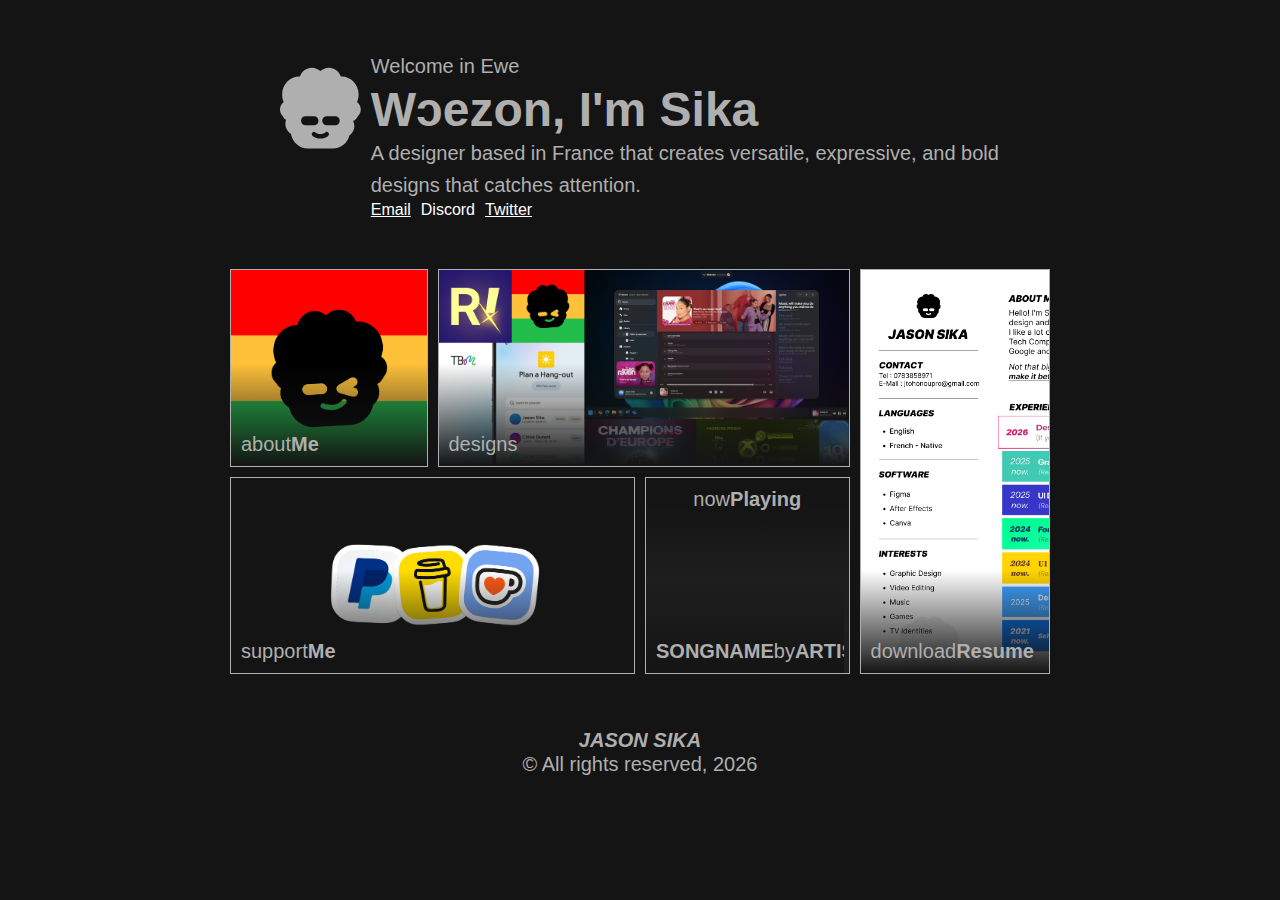
<file: index.html>
<!DOCTYPE html>
<html lang="en-US">

<head>
    <meta charset="UTF-8">
    <meta name="viewport" content="width=device-width, initial-scale=1.0">

    <!-- INTER BY RSMS -->
    <link rel="preconnect" href="https://rsms.me/">
    <link rel="stylesheet" href="https://rsms.me/inter/inter.css">

    <!-- CSS -->
    <link rel="stylesheet" type="text/css" href="../main.css">

    <!-- GRID CSS -->
    <link rel="stylesheet" type="text/css" href="../src/gridcss/gridlayout.css">
    <link rel="stylesheet" type="text/css" href="../src/gridcss/gridinteraction.css">
    <link rel="stylesheet" type="text/css" href="../src/gridcss/gridstyles.css">

    <!-- SCRIPTS -->
    <script src="../src/scripts/greet.js" defer="true"></script>
    <script src="../src/scripts/nowplaying1.js" defer="true"></script>

    <!-- METADATA -->
    <link rel="icon" type="image/png" href="../assets/images/Icon.png">
    <title>Home — Jason Sika</title>
</head>

<body>
    <main>
        <div class="top">
            <svg width="116" height="116" viewBox="0 0 116 116" fill="none" xmlns="http://www.w3.org/2000/svg">
                <path fill-rule="evenodd" clip-rule="evenodd"
                    d="M39.6855 116C27.8086 116 17.9121 107.049 15.7191 95.1891C10.78 91.6514 7.67687 86.5367 7.67687 80.8482C7.67687 78.923 8.03229 77.0635 8.69401 75.3087C6.71104 73.9692 5.11908 72.0412 4.13914 69.7582C1.60109 67.3963 0 63.9387 0 60.0863C0 55.6778 2.09661 51.7863 5.29464 49.4623C3.858 46.1784 3.05651 42.5213 3.05651 38.6667C3.05651 24.43 13.9894 12.8889 27.4758 12.8889C27.8224 12.8889 28.1673 12.8965 28.5104 12.9116C31.0185 5.39072 37.8081 0 45.7903 0C50.481 0 54.7598 1.8615 58 4.92287C61.2402 1.8615 65.519 0 70.2097 0C78.1919 0 84.9815 5.39072 87.4896 12.9116C87.8327 12.8965 88.1776 12.8889 88.5242 12.8889C102.011 12.8889 112.943 24.43 112.943 38.6667C112.943 42.5213 112.142 46.1784 110.705 49.4623C113.903 51.7863 116 55.6778 116 60.0863C116 63.9387 114.399 67.3963 111.861 69.7582C110.532 72.8533 108.079 75.2957 105.052 76.5042C106.204 78.7495 106.839 81.2049 106.839 83.7778C106.839 89.0778 104.145 93.8797 99.7823 97.3722C96.8461 108.131 87.4509 116 76.3145 116H39.6855ZM36.629 69.7289C33.0698 69.7289 30.1845 72.6142 30.1845 76.1733C30.1845 79.7325 33.0698 82.6178 36.629 82.6178H48.8386C52.3978 82.6178 55.2831 79.7325 55.2831 76.1733C55.2831 72.6142 52.3978 69.7289 48.8386 69.7289H36.629ZM85.8072 76.1733C85.8072 79.7325 82.922 82.6178 79.3628 82.6178H67.1531C63.594 82.6178 60.7087 79.7325 60.7087 76.1733C60.7087 72.6142 63.594 69.7289 67.1531 69.7289H79.3628C82.922 69.7289 85.8072 72.6142 85.8072 76.1733ZM69.3691 93.1674C68.0886 91.9544 66.0738 91.9979 64.8466 93.2567C64.8422 93.2609 64.8346 93.2681 64.8237 93.2781C64.7844 93.3145 64.7033 93.3868 64.5807 93.4838C64.3349 93.6785 63.9274 93.9685 63.3597 94.2681C62.2358 94.8614 60.4589 95.5067 57.9959 95.5067C55.5329 95.5067 53.756 94.8614 52.632 94.2681C52.0644 93.9685 51.6569 93.6785 51.4111 93.4838C51.2885 93.3868 51.2074 93.3145 51.1681 93.2781C51.1572 93.2681 51.1496 93.2609 51.1452 93.2567C49.918 91.9979 47.9032 91.9544 46.6227 93.1674C45.3307 94.3913 45.2755 96.4307 46.4994 97.7226L48.7573 95.5837C46.4994 97.7227 46.5005 97.7238 46.5016 97.725L46.5086 97.7324L46.5191 97.7433C46.5265 97.751 46.5347 97.7595 46.5438 97.7687C46.5618 97.7872 46.5832 97.8087 46.6078 97.8331C46.6571 97.8819 46.7196 97.9421 46.7954 98.0121C46.9468 98.152 47.1519 98.3314 47.4108 98.5364C47.9281 98.946 48.6653 99.4615 49.6239 99.9674C51.5524 100.985 54.3541 101.951 57.9959 101.951C61.6377 101.951 64.4394 100.985 66.3679 99.9674C67.3265 99.4615 68.0637 98.946 68.5809 98.5364C68.8399 98.3314 69.045 98.152 69.1964 98.0121C69.2722 97.9421 69.3347 97.8819 69.3839 97.8331C69.4086 97.8087 69.4299 97.7872 69.448 97.7687C69.4571 97.7595 69.4653 97.751 69.4727 97.7433L69.4831 97.7324L69.4879 97.7274L69.4902 97.725C69.4913 97.7238 69.4924 97.7226 67.1531 95.5067L69.4924 97.7226C70.7162 96.4307 70.6611 94.3913 69.3691 93.1674Z"
                    fill="#AFAFAF" />
            </svg>
            <div class="text">
                <div class="hello-container">
                    <p class="helloTitle" id="langDesc">Welcome in Ewe</p>

                    <h1 class="Title" id="titleID">
                        <span id="helloText">Wɔezon</span>, I'm Sika
                    </h1>
                </div>
                <p class="Description">A designer based in France that creates versatile, expressive, and bold designs
                    that catches attention.</p>
                <div class="socials" style="display:flex; flex-direction: row; align-items: left; justify-content: left; gap: 10px;">
                    <a href='mailto:design@jasonsika.com' target="_blank" style="color:white">Email
                    </a>
                    <a onclick="alert('@jasonsika')" style="color:white; cursor: pointer;">Discord
                    </a>
                    <a href='https://x.com/jason_sika' target="_blank" style="color:white">Twitter
                    </a>
                </div>
            </div>
        </div>


        <div class="mainGrid">
            <div class="gridItem" id="about" onclick="location.href='https://jasonsika.framer.website/aboutme'">
                <div class="gridTop">
                </div>
                <div class="gridBottom">
                    <h1 class="gridTitle">about</h1>
                    <h2 class="gridTitle">Me</h2>
                </div>
            </div>
            <div class="gridItem" id="designs" onclick="location.href='https://jasonsika.framer.website/portfolio'">
                <div class="gridTop">
                </div>
                <div class="gridBottom">
                    <h1 class="gridTitle">designs</h1>
                </div>
            </div>
            <div class="gridItem" id="support" onclick="location.href='https://jasonsika.framer.website/payement/donate'">
                <div class="gridTop">
                </div>
                <div class="gridBottom">
                    <h1 class="gridTitle">support</h1>
                    <h2 class="gridTitle">Me</h2>
                </div>
            </div>
            <div class="gridItem" id="nowplaying" onclick="location.href='music.html'">
                <div class="gridTop">
                    <h1 class="gridTitle">now</h1>
                    <h2 class="gridTitle">Playing</h2>
                </div>
                <div class="gridBottom" id="marquee">
                    <div class="marqueeContent">
                        <h2 class="gridTitle" id="songname">songname</h2>
                        <h1 class="gridTitle" id="by">by</h1>
                        <h2 class="gridTitle" id="artist">Artist</h2>
                        <h1 class="gridTitle" id="in">in</h1>
                        <h2 class="gridTitle" id="album">album</h2>
                    </div>
                </div>
            </div>
            <div class="gridItem" id="resume"
                onclick="location.href='https://www.dropbox.com/scl/fi/3qnpfbk5ebxz1bzzmw5xk/Resume.pdf?rlkey=kk5enp54j7ji66av6bs8xso1p&st=b62wxfe5&dl=1'">
                <div class="gridTop">
                </div>
                <div class="gridBottom">
                    <h1 class="gridTitle">download</h1>
                    <h2 class="gridTitle">Resume</h2>
                </div>
            </div>
        </div>
        <footer>
            <p class="footerTitle">JASON SIKA</p>
            <p class="footerDescription">&copy; All rights reserved, 2026</p>
        </footer>
    </main>
</body>

</html>
</file>
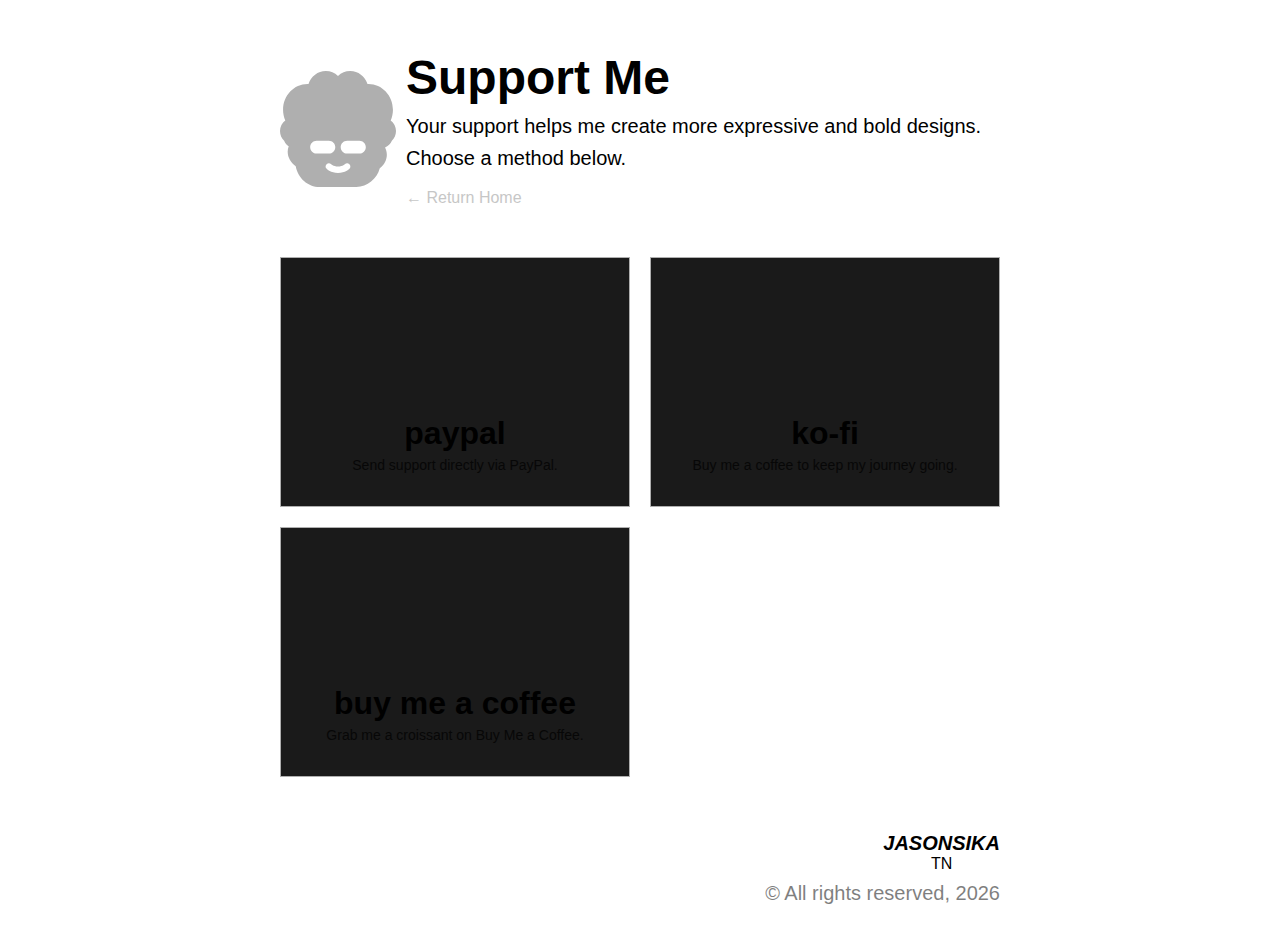
<file: donate.html>
<!DOCTYPE html>
<html lang="en-US">

<head>
    <meta charset="UTF-8">
    <meta name="viewport" content="width=device-width, initial-scale=1.0">

    <!-- INTER BY RSMS -->
    <link rel="preconnect" href="https://rsms.me/">
    <link rel="stylesheet" href="https://rsms.me/inter/inter.css">

    <!-- DONATION CSS -->
    <link rel="stylesheet" type="text/css" href="../src/page_specific_css/donate.css">
    <link rel="stylesheet" type="text/css" href="../src/page_specific_css/main.css">
    
    <!-- METADATA -->
    <link rel="icon" type="image/png" href="../assets/images/Icon.png">
    <title>Support — Jason Sika</title>
</head>

<body>
    <main>
        <!-- Header Section (Matches Index) -->
        <div class="top">
            <svg width="116" height="116" viewBox="0 0 116 116" fill="none" xmlns="http://www.w3.org/2000/svg">
                <path fill-rule="evenodd" clip-rule="evenodd"
                    d="M39.6855 116C27.8086 116 17.9121 107.049 15.7191 95.1891C10.78 91.6514 7.67687 86.5367 7.67687 80.8482C7.67687 78.923 8.03229 77.0635 8.69401 75.3087C6.71104 73.9692 5.11908 72.0412 4.13914 69.7582C1.60109 67.3963 0 63.9387 0 60.0863C0 55.6778 2.09661 51.7863 5.29464 49.4623C3.858 46.1784 3.05651 42.5213 3.05651 38.6667C3.05651 24.43 13.9894 12.8889 27.4758 12.8889C27.8224 12.8889 28.1673 12.8965 28.5104 12.9116C31.0185 5.39072 37.8081 0 45.7903 0C50.481 0 54.7598 1.8615 58 4.92287C61.2402 1.8615 65.519 0 70.2097 0C78.1919 0 84.9815 5.39072 87.4896 12.9116C87.8327 12.8965 88.1776 12.8889 88.5242 12.8889C102.011 12.8889 112.943 24.43 112.943 38.6667C112.943 42.5213 112.142 46.1784 110.705 49.4623C113.903 51.7863 116 55.6778 116 60.0863C116 63.9387 114.399 67.3963 111.861 69.7582C110.532 72.8533 108.079 75.2957 105.052 76.5042C106.204 78.7495 106.839 81.2049 106.839 83.7778C106.839 89.0778 104.145 93.8797 99.7823 97.3722C96.8461 108.131 87.4509 116 76.3145 116H39.6855ZM36.629 69.7289C33.0698 69.7289 30.1845 72.6142 30.1845 76.1733C30.1845 79.7325 33.0698 82.6178 36.629 82.6178H48.8386C52.3978 82.6178 55.2831 79.7325 55.2831 76.1733C55.2831 72.6142 52.3978 69.7289 48.8386 69.7289H36.629ZM85.8072 76.1733C85.8072 79.7325 82.922 82.6178 79.3628 82.6178H67.1531C63.594 82.6178 60.7087 79.7325 60.7087 76.1733C60.7087 72.6142 63.594 69.7289 67.1531 69.7289H79.3628C82.922 69.7289 85.8072 72.6142 85.8072 76.1733ZM69.3691 93.1674C68.0886 91.9544 66.0738 91.9979 64.8466 93.2567C64.8422 93.2609 64.8346 93.2681 64.8237 93.2781C64.7844 93.3145 64.7033 93.3868 64.5807 93.4838C64.3349 93.6785 63.9274 93.9685 63.3597 94.2681C62.2358 94.8614 60.4589 95.5067 57.9959 95.5067C55.5329 95.5067 53.756 94.8614 52.632 94.2681C52.0644 93.9685 51.6569 93.6785 51.4111 93.4838C51.2885 93.3868 51.2074 93.3145 51.1681 93.2781C51.1572 93.2681 51.1496 93.2609 51.1452 93.2567C49.918 91.9979 47.9032 91.9544 46.6227 93.1674C45.3307 94.3913 45.2755 96.4307 46.4994 97.7226L48.7573 95.5837C46.4994 97.7227 46.5005 97.7238 46.5016 97.725L46.5086 97.7324L46.5191 97.7433C46.5265 97.751 46.5347 97.7595 46.5438 97.7687C46.5618 97.7872 46.5832 97.8087 46.6078 97.8331C46.6571 97.8819 46.7196 97.9421 46.7954 98.0121C46.9468 98.152 47.1519 98.3314 47.4108 98.5364C47.9281 98.946 48.6653 99.4615 49.6239 99.9674C51.5524 100.985 54.3541 101.951 57.9959 101.951C61.6377 101.951 64.4394 100.985 66.3679 99.9674C67.3265 99.4615 68.0637 98.946 68.5809 98.5364C68.8399 98.3314 69.045 98.152 69.1964 98.0121C69.2722 97.9421 69.3347 97.8819 69.3839 97.8331C69.4086 97.8087 69.4299 97.7872 69.448 97.7687C69.4571 97.7595 69.4653 97.751 69.4727 97.7433L69.4831 97.7324L69.4879 97.7274L69.4902 97.725C69.4913 97.7238 69.4924 97.7226 67.1531 95.5067L69.4924 97.7226C70.7162 96.4307 70.6611 94.3913 69.3691 93.1674Z"
                    fill="#AFAFAF" />
            </svg>
            <div class="text">
                <div class="hello-container">
                    <h1 class="Title">
                        Support Me
                    </h1>
                </div>
                <p class="Description">Your support helps me create more expressive and bold designs. Choose a method below.</p>
                <div class="socials" style="display:flex; flex-direction: row; align-items: left; justify-content: left; gap: 10px; margin-top: 10px;">
                    <a href='index.html' class="back-link">← Return Home</a>
                </div>
            </div>
        </div>

        <!-- Donation Grid -->
        <div class="donation-grid">
            
            <!-- PayPal -->
            <div class="donation-card" onclick="window.open('https://paypal.me/jasonsika1', '_blank')">
                <div class="card-content">
                    <h1 class="gridTitle">paypal</h1>
                    <p class="card-desc">Send support directly via PayPal.</p>
                </div>
            </div>

            <!-- Ko-Fi -->
            <div class="donation-card" onclick="window.open('https://ko-fi.com/sikavi', '_blank')">
                <div class="card-content">
                    <h1 class="gridTitle">ko-fi</h1>
                    <p class="card-desc">Buy me a coffee to keep my journey going.</p>
                </div>
            </div>

            <!-- Buy Me a Coffee (Croissant) -->
            <div class="donation-card" onclick="window.open('https://buymeacoffee.com/designbysika', '_blank')">
                <div class="card-content">
                    <h1 class="gridTitle">buy me a coffee</h1>
                    <p class="card-desc">Grab me a croissant on Buy Me a Coffee.</p>
                </div>
            </div>
            
        </div>

        <footer>
            <div class="footer1">
            <p class="footerTitle" onclick="location.href='../index.html'">JASONSIKA</p>
            <p class="footerTitle2" onclick="location.href='../index.html'">TN</p>
            </div>
            <p class="footerDescription">&copy; All rights reserved, 2026</p>
        </footer>
    </main>

    <script>
        function copyToClipboard(element) {
            const text = element.innerText;
            navigator.clipboard.writeText(text).then(() => {
                const original = element.style.color;
                element.style.color = "#ffffff";
                setTimeout(() => {
                    element.style.color = original;
                }, 500);
            });
        }
    </script>
</body>
</html>
</file>
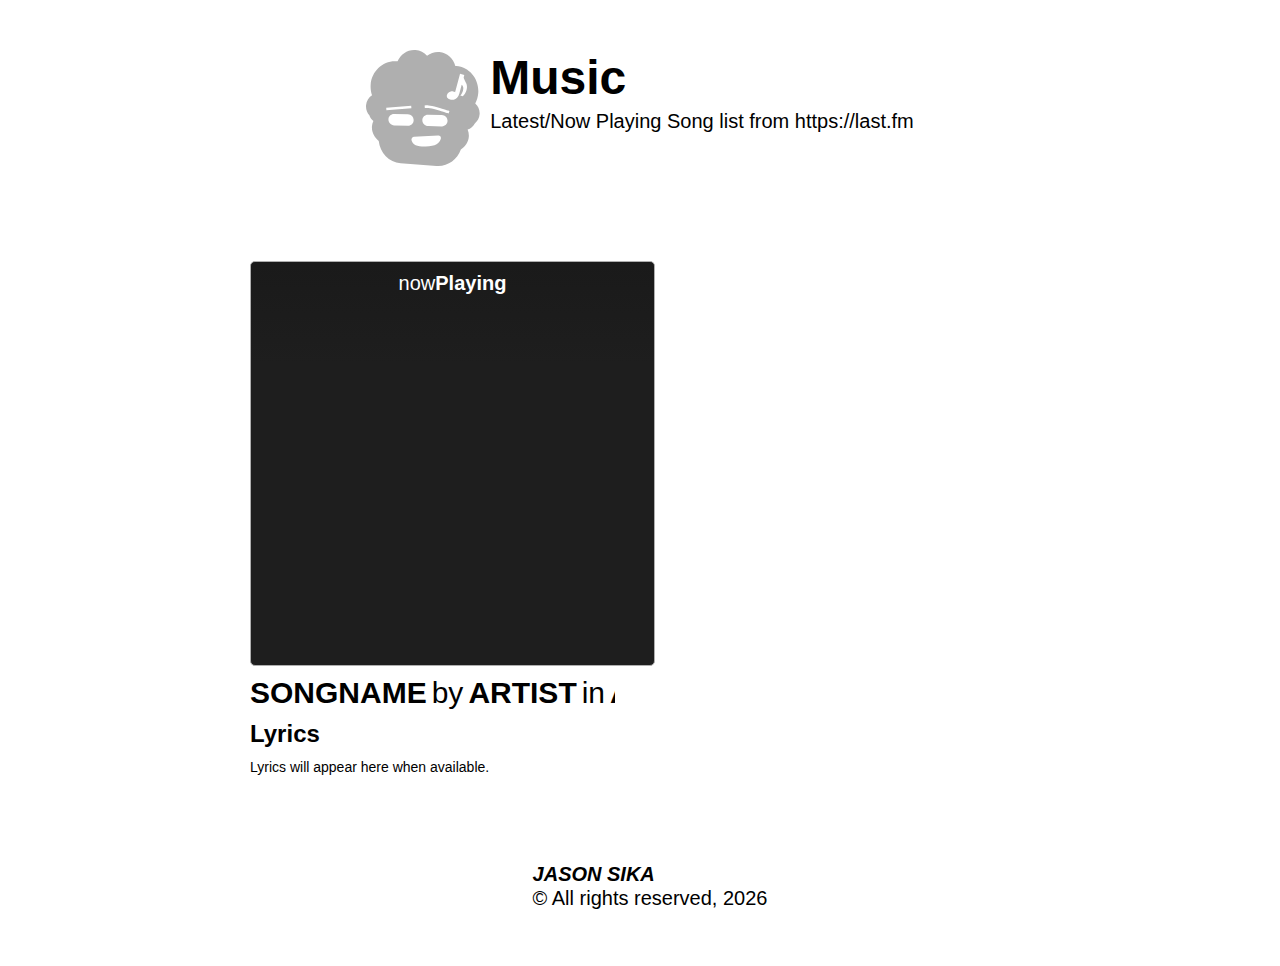
<file: music.html>
<!DOCTYPE html>
<html lang="en-US">

<head>
    <meta charset="UTF-8">
    <meta name="viewport" content="width=device-width, initial-scale=1.0">

    <!-- INTER BY RSMS -->
    <link rel="preconnect" href="https://rsms.me/">
    <link rel="stylesheet" href="https://rsms.me/inter/inter.css">

    <!-- CSS -->
    <link rel="stylesheet" type="text/css" href="../src/page_specific_css/main.css">
    <link rel="stylesheet" type="text/css" href="../src/page_specific_css/musicView.css">


    <!-- SCRIPTS -->
    <script src="../src/scripts/greet.js" defer="true"></script>
    <script src="../src/scripts/nowplaying1.js" defer="true"></script>

    <!-- METADATA -->
    <link rel="icon" type="image/png" href="/assets/images/Icon.png">
    <title>Music — Jason Sika</title>
</head>

<body>
    <main>
        <div class="top">
            <svg width="114" height="117" viewBox="0 0 114 117" fill="none" xmlns="http://www.w3.org/2000/svg">
                <path
                    d="M31.5847 11.3648C34.6191 4.19449 41.6818 -0.560951 49.4968 0.0532532C54.0893 0.414186 58.1353 2.56644 61.072 5.81302C64.4799 3.06508 68.8126 1.57123 73.405 1.93216C81.2201 2.54647 87.453 8.34753 89.3298 15.9038C89.6665 15.9155 90.0045 15.9338 90.3435 15.9605C103.547 16.9982 113.364 29.1392 112.268 43.0777C111.972 46.8516 110.906 50.3706 109.247 53.4751C112.199 55.9965 113.952 59.9678 113.613 64.2837C113.317 68.0555 111.483 71.318 108.816 73.4351C107.277 76.3631 104.688 78.5659 101.631 79.5161C102.586 81.8029 103.018 84.2561 102.82 86.7749C102.412 91.9638 99.4058 96.458 94.866 99.5415C91.1635 109.849 81.3589 116.83 70.4558 115.973L34.5935 113.155C22.9655 112.241 13.9657 102.715 12.7312 90.9351C8.16773 87.0914 5.52298 81.8453 5.96069 76.2759C6.10884 74.3912 6.59977 72.5982 7.38257 70.9312C5.5442 69.4671 4.13409 67.4567 3.35034 65.146C1.04717 62.6384 -0.254684 59.1297 0.041748 55.3579C0.381029 51.042 2.73298 47.3931 6.04272 45.3638C4.88898 42.0383 4.38582 38.3963 4.68237 34.6226C5.77784 20.6841 17.37 10.2255 30.574 11.2632C30.9131 11.2899 31.2502 11.3236 31.5847 11.3648ZM72.2146 85.479L62.2527 86.0767L62.2517 86.0777L48.1003 86.855C47.2824 86.9001 46.5131 87.3218 46.0125 87.9986C45.5118 88.6755 45.3356 89.533 45.5339 90.3257C45.7559 91.2124 46.1258 92.18 46.8367 93.0728C47.5529 93.9723 48.5022 94.6551 49.6755 95.1577C51.9097 96.1148 55.1558 96.4939 59.8201 96.4322C64.6265 96.3685 68.1045 95.5989 70.5505 94.2281C73.1375 92.778 74.4561 90.71 74.8699 88.5767C75.0259 87.7715 74.8168 86.9541 74.3015 86.3531C73.7862 85.7521 73.0195 85.4308 72.2146 85.479ZM61.9871 64.7212C58.842 64.6596 56.3128 67.1596 56.3386 70.3052C56.3646 73.4508 58.9357 76.0519 62.0808 76.1138L75.9021 76.3843C79.047 76.4457 81.5745 73.9458 81.5486 70.8003C81.5226 67.6547 78.9524 65.0547 75.8074 64.9927L61.9871 64.7212ZM28.0876 64.0161C24.9424 63.9544 22.4133 66.4544 22.4392 69.6001C22.4652 72.7459 25.0362 75.346 28.1814 75.4077L42.0017 75.6792C45.1467 75.7408 47.675 73.2408 47.6492 70.0952C47.6232 66.9496 45.053 64.3496 41.908 64.2876L28.0876 64.0161ZM59.9861 55.3081C59.9682 55.3087 59.9526 55.3096 59.9412 55.3101C59.9357 55.3103 59.9304 55.3109 59.9265 55.3111C59.9245 55.3111 59.9222 55.31 59.9207 55.3101L59.9187 55.3111H59.9177C59.9176 55.3142 59.9203 55.3558 59.9626 55.9136L59.9167 55.3111L58.6287 55.3824L58.8279 58.0034L60.116 57.9331V57.9322C60.1185 57.9321 60.1222 57.9323 60.1267 57.9322C60.1436 57.9316 60.1747 57.9306 60.2185 57.9302C60.3062 57.9294 60.4482 57.9301 60.6453 57.937C61.0405 57.951 61.6589 57.9902 62.5105 58.0933C64.2142 58.2996 66.8543 58.7622 70.5173 59.7906C74.226 60.8317 76.9585 61.6618 78.7605 62.23C79.6616 62.5141 80.3308 62.7333 80.7722 62.8804C80.992 62.9536 81.1556 63.0085 81.2634 63.0454C81.3173 63.0639 81.3585 63.0774 81.3845 63.0865C81.3974 63.0909 81.4078 63.0941 81.4138 63.0962C81.4164 63.0972 81.4184 63.0987 81.4197 63.0992H81.4207L82.6501 63.5318L83.4451 61.0533L82.2156 60.6216H82.2146C82.214 60.6214 82.2127 60.62 82.2117 60.6197C82.2096 60.6189 82.2065 60.618 82.2029 60.6167C82.1952 60.614 82.1832 60.61 82.1687 60.605C82.1393 60.5948 82.0958 60.5796 82.0388 60.5601C81.9242 60.5208 81.7532 60.4629 81.5261 60.3872C81.0712 60.2356 80.3888 60.0125 79.4744 59.7242C77.6455 59.1475 74.8861 58.3098 71.1511 57.2613C67.3706 56.1999 64.6015 55.7102 62.7576 55.4868C61.836 55.3752 61.1454 55.3306 60.6755 55.314C60.4408 55.3057 60.2604 55.304 60.1345 55.3052C60.0719 55.3058 60.0222 55.307 59.9861 55.3081ZM20.2156 57.6499L20.4128 60.2456L45.4031 58.3511L45.2068 55.7554L20.2156 57.6499ZM89.0925 42.3706C88.8912 42.1416 88.6342 41.956 88.322 41.814C88.0171 41.6448 87.7015 41.5158 87.3748 41.4283C86.5303 41.202 85.6545 41.2012 84.7478 41.4253C83.8413 41.6494 83.0445 42.0636 82.3572 42.6675C81.6698 43.2716 81.202 44.0373 80.9539 44.9634C80.6766 45.9984 80.7864 46.9477 81.2849 47.8111C81.818 48.6546 82.752 49.2552 84.0867 49.6128C85.2579 49.9266 86.465 49.9436 87.7078 49.6636C88.9578 49.3563 90.0768 48.7217 91.0642 47.7603C92.0863 46.7788 92.8236 45.4432 93.2761 43.7544L95.6873 34.7544C96.1222 35.0801 96.4715 35.4692 96.7332 35.9224C97.0792 36.4822 97.2665 37.1453 97.2947 37.9117C97.3501 38.6856 97.239 39.5904 96.9617 40.6255C96.7135 41.5516 96.3668 42.4079 95.9226 43.1939C95.5057 43.987 94.9767 44.7649 94.3347 45.5269L96.7039 46.1617C97.6203 45.3562 98.4016 44.4561 99.0476 43.4615C99.701 42.4395 100.203 41.2748 100.553 39.9673C100.918 38.6055 101.048 37.4141 100.942 36.3931C100.871 35.3522 100.657 34.4045 100.302 33.5503C99.9747 32.7035 99.5917 31.8999 99.1531 31.1402C98.7416 30.3876 98.3774 29.6186 98.0623 28.8335C97.8891 28.3765 97.755 27.9013 97.656 27.4087L98.3015 25.0005L94.0525 23.8618L89.0925 42.3706Z"
                    fill="#AFAFAF" />
            </svg>
            <div class="text" style="display: flex; flex-direction: column; align-items: left; justify-content: left;">
                <div class="hello-container">
                    <h1 class="Title" id="titleID">
                        Music
                    </h1>
                </div>
                <p class="Description">Latest/Now Playing Song list from https://last.fm</p>
                <a href='https://music.apple.com/us/playlist/sika-rotation/pl.u-yZyVW5lFd0rrZ35' target="_blank"
                    style="color:white; text-align: left;">Sika Rotation Playlist (Apple Music)
                </a>
                <a href='https://last.fm/user/boochysans' target="_blank" style="color:white; text-align: left;">LastFM
                    Profile
                </a>
                <a href="https://genius.com/JasonSika" target="_blank" style="color:white; text-align: left;">Genius Profile
                </a>
            </div>
        </div>

        <div class="songView">
            <div class="nowCol">
                <div class="lyricsContainer">
                    <div class="gridItem" id="nowplaying">
                        <div class="gridTop">
                        <h1 class="gridTitle">now</h1>
                        <h2 class="gridTitle">Playing</h2>
                        </div>
                    </div>
                    <div class="marquee" id="marquee">
                        <div class="marqueeContent">
                            <h2 class="gridTitle" id="songname">songname</h2>
                            <h1 class="gridTitle" id="by">by</h1>
                            <h2 class="gridTitle" id="artist">Artist</h2>
                            <h1 class="gridTitle" id="in">in</h1>
                            <h2 class="gridTitle" id="album">album</h2>
                        </div>
                    </div>
                    <h1 class="lyricsTitle">Lyrics</h1>
                    <div class="nowLyrics" id="nowLyrics">Lyrics will appear here when available.</div>
                </div>
                <div class="previousSongs" id="previousSongs">
                <!-- previous tracks are rendered here by src/scripts/nowplaying.js -->
                </div>
            </div>
        </div>
        <footer>
            <p class="footerTitle" onclick="location.href='../index.html'">JASON SIKA</p>
            <p class="footerDescription">&copy; All rights reserved, 2026</p>
        </footer>
    </main>
</body>

</html>
</file>
<file: main.css>
/* --- MAIN CSS --- */
/* --- Messy asl pls ignore mistakes--- */

/* ---Inter Font Setup--- */
:root {
  font-family: Inter, sans-serif;
  font-feature-settings: 'liga' 1, 'calt' 1; /* fix for Chrome */
}
@supports (font-variation-settings: normal) {
  :root { font-family: InterVariable, sans-serif; }
}

/* --- General Styles --- */

* {
    box-sizing: border-box !important;
    scroll-behavior: smooth;
}

html {
    box-sizing: border-box;
    width: 100%;
    height: 100%;
    overflow: scroll;
}

body {
    box-sizing: border-box;
    display: flex;
    flex-direction: column;
    width: 100%;
    height: fit-content;
    margin: 0;
    gap: 10px;
    background-color: #141414;
    align-items: flex-start;
    justify-content: center;
    overflow: scroll;
}

h1, h2, h3, h4, h5, h6 {
    color: #AFAFAF;
    font-family: 'InterVariable', sans-serif !important;
    margin-block-start: 0px !important;
    margin-block-end: 0px !important;
    margin-inline-start: 0px !important;
    margin-inline-end: 0px !important;
}

p {
    font-family: 'InterVariable', sans-serif !important;
    color: #AFAFAF;
    line-height: 1.6;
    font-size: 16px;
    margin-block-start: 0px !important;
    margin-block-end: 0px !important;
    margin-inline-start: 0px !important;
    margin-inline-end: 0px !important;
}

main {
    padding: 50px;
    overflow: visible;
    display: flex;
    flex-direction: column;
    gap: 50px;
    width: 820px;
    height: fit-content;
    align-self: center;
    align-items: center;
    justify-self: center;
    text-align: center;
}

.Title {
    text-align: left;
    font-size: 48px;
    font-weight: 700;
}

.Description {
    text-align: left;
    font-size: 20px;
    font-weight: 300;
}

.helloTitle {
    text-align: left;
    font-size: 20px;
    font-weight: 300;
    transition: opacity 0.3s ease;
}

footer {
    align-items: end;
    justify-content: end;
}

.footerTitle {
    text-align: center;
    font-style: italic;
    font-size: 20px;
    font-weight: 900;
    height: 24px !important;
}

.footerTitle:hover {
    cursor: pointer;
}

.footerDescription {
    text-align: center;
    font-style: normal;
    font-size: 20px;
    font-weight: 400;
    height: 24px !important;
}


.top {
    display: flex;
    flex-direction: row;
    gap : 10px;
}

.top.text {
    background-color: transparent;
    all: unset;
    cursor: pointer;
}

        #helloText {
            display: inline-block;
            transition: transform 0.5s cubic-bezier(0.25, 0.46, 0.45, 0.94), opacity 0.5s ease;
        }

        /* Animation States */
        .slide-out {
            transform: translateX(20px); /* Moves right */
            opacity: 0;
        }

        .prepare-slide {
            transform: translateX(-20px); /* Starts from left */
            opacity: 0;
            transition: none !important; /* Jump instantly */
        }
</file>
<file: src/gridcss/gridlayout.css>
.mainGrid {
    width: 820px;
    grid-template-columns: 197.5px 197.5px;
    grid-template-rows: 197.5px 197.5px;
    gap: 10px;
    display: grid;
}

.gridItem#about {
    grid-column-start: 1;
    grid-column-end: 1;
    grid-row-start: 1;
    grid-row-end: 1;
}

.gridItem#designs {
    grid-column-start: 2;
    grid-column-end: 4;
    grid-row-start: 1;
    grid-row-end: 2;
}

.gridItem#support {
    grid-column-start: 1;
    grid-column-end: 3;
    grid-row-start: 2;
    grid-row-end: 3;
}

.gridItem#nowplaying {
    grid-column-start: 3;
    grid-column-end: 4;
    grid-row-start: 2;
    grid-row-end: 3;
}

.gridItem#resume {
    grid-column-start: 4;
    grid-column-end: 5;
    grid-row-start: 1;
    grid-row-end: 3;
}
</file>
<file: src/gridcss/gridinteraction.css>
.gridItem {
    transform: scale(1);
    transition: 0.3s ease-out;
}

.gridItem:hover {
    transform: scale(1.2);
    transition: 0.3s ease;
    z-index: 10;
}

.gridItem:active {
    transform: scale(0.95);
    transition: 0.3s ease;
}

.mainGrid {
    transform: scale(1);
    transition: 0.3s ease-out;
}

.mainGrid:hover {
    transform: scale(0.95);
    transition: 0.3s ease;

    .gridItem {
        opacity: 0.2;
        background-color: black;
        transition: 0.3s ease;
        filter: blur(5px);
    }
}

.gridItem:hover {
    opacity: 1 !important;
    filter: blur(0px) !important;
}

.gridItem:hover:after {
    content: 'Open';
    color: #AFAFAF;
    font-family: 'InterVariable', sans-serif !important;
    position: absolute;
    text-align: center;
    bottom: -20px;
    font-size: 12px;
    opacity: 0.7;
    transform: translateY(-10%);
    transition: 0.3s ease;
}

.gridItem#about:hover:after {
    content: 'Learn About Me, WIP page made in framer actual page coming soon';
    color: #AFAFAF;
    font-family: 'InterVariable', sans-serif !important;
    position: absolute;
    text-align: left;
    bottom: -55px;
    font-size: 12px;
    opacity: 0.7;
    transition: 0.3s ease;
}

.gridItem#designs:hover:after {
    content: 'Previous Designs, WIP page made in framer actual page coming soon';
    color: #AFAFAF;
    font-family: 'InterVariable', sans-serif !important;
    position: absolute;
    text-align: left;
    bottom: -20px;
    font-size: 12px;
    opacity: 0.7;
    transition: 0.3s ease;
}

.gridItem#support:hover:after {
    content: 'Im OUT OF FUNDS, please support me if you feel nice :)!';
    color: #AFAFAF;
    font-family: 'InterVariable', sans-serif !important;
    position: absolute;
    text-align: left;
    bottom: -20px;
    font-size: 12px;
    opacity: 0.7;
    transition: 0.3s ease;
}

.gridItem#nowplaying:hover:after {
    content: 'Not Necessarly NOW playing, this is either the currently playing song or a recent song I played';
    color: #AFAFAF;
    font-family: 'InterVariable', sans-serif !important;
    position: absolute;
    text-align: left;
    bottom: -55px;
    font-size: 12px;
    opacity: 0.7;
    transition: 0.3s ease;
}
</file>
<file: src/gridcss/gridstyles.css>
.gridItem {
    background-color: #1E1E1E;
    border-radius: 0px;
    border-width: 1px;
    border-style: solid;
    border-color: #AFAFAF;
    cursor: pointer;
    display: flex;
    flex-direction: column;
    justify-content: space-between;
    gap: 0px;
}

.gridTop {
    height: fit-content;
    display: flex;
    flex-direction: row;
    align-items: center;
    justify-content: center;
    padding: 10px;
    padding-bottom: 70px;
}

.gridBottom {
    background: linear-gradient(#14141400, #141414);
    height: fit-content;
    display: flex;
    flex-direction: row;
    gap: 0px;
    align-items: start;
    justify-content: start;
    padding: 10px;
    padding-top: 70px;
    overflow: hidden !important;
}

.gridItem h1 {
    font-weight: 500;
    font-size: 20px;
}

.gridItem h2 {
    font-weight: 800;
    font-size: 20px;
}

#nowplaying .gridTop {
    background: linear-gradient(#141414 25%, #14141400) !important;
    height: fit-content;
}

#marquee {
    width: 197.5px;
    overflow: hidden !important;
    align-items: flex-end;
}

.marqueeContent {
    width: max-content;
    display: flex;
    flex-direction: row;
    animation: marquee 10s linear infinite;
}

@keyframes marquee {
  0%   { transform: translate(100%, 0); }
  100% { transform: translate(-100%, 0); }
}

#songname {
    width: max-content;
    text-transform: uppercase !important;
}

#artist {
    width: max-content;
    text-transform: uppercase !important;
}

#in {
    width: max-content;
    text-transform: lowercase !important;
}

#by {
    width: max-content;
    text-transform: lowercase !important;
}
#album {
    width: max-content;
    text-transform: uppercase !important;
}

#about {
    background-image: url('../images/pfp.png') !important;
    background-size: cover;
}

#support {
    background-color: transparent;
    background-image: url('../images/support.png') !important;
    background-size: cover;
}

#designs {
    background-image: url('../images/design.png') !important;
    background-size: cover;
}

#resume {
    background-image: url('../images/resume.png') !important;
    background-size: cover;
}
</file>
<file: src/page_specific_css/donate.css>
/* --- DONATION SPECIFIC CSS --- */
/* Includes base styles from main.css for standalone rendering */

/* ---Inter Font Setup--- */
:root {
  font-family: Inter, sans-serif;
  font-feature-settings: 'liga' 1, 'calt' 1;
}
@supports (font-variation-settings: normal) {
  :root { font-family: InterVariable, sans-serif; }
}

/* --- Base Resets & Layout (Mirrored from main.css) --- */
* {
    box-sizing: border-box !important;
}

html, body {
    width: 100%;
    margin: 0;
    background-color: #141414;
    color: #AFAFAF;
}

body {
    display: flex;
    flex-direction: column;
    align-items: center;
    overflow-x: hidden;
    min-height: 100vh;
}

main {
    padding: 50px;
    display: flex;
    flex-direction: column;
    gap: 50px;
    width: 100%;
    max-width: 820px;
    height: fit-content;
}

/* --- Typography --- */
h1, h2, h3 {
    color: #AFAFAF;
    font-family: 'InterVariable', sans-serif !important;
    margin: 0;
}

p {
    font-family: 'InterVariable', sans-serif !important;
    color: #AFAFAF;
    line-height: 1.6;
    font-size: 16px;
    margin: 0;
}

.Title {
    text-align: left;
    font-size: 48px;
    font-weight: 700;
}

.Description {
    text-align: left;
    font-size: 20px;
    font-weight: 300;
}

.helloTitle {
    text-align: left;
    font-size: 20px;
    font-weight: 300;
}

/* --- Header Section --- */
.top {
    display: flex;
    flex-direction: row;
    gap: 20px; /* Increased gap slightly for better spacing */
    align-items: center;
}

.top svg {
    flex-shrink: 0;
}

.text {
    display: flex;
    flex-direction: column;
    gap: 5px;
}

.back-link {
    color: #AFAFAF;
    text-decoration: none;
    font-size: 16px;
    opacity: 0.7;
    transition: opacity 0.2s ease;
}

.back-link:hover {
    opacity: 1;
    text-decoration: underline;
}

/* --- Donation Grid Layout --- */
.donation-grid {
    display: grid;
    grid-template-columns: 1fr 1fr; /* Two columns */
    gap: 20px;
    width: 100%;
}

.donation-card {
    background-color: #1a1a1a; /* Slightly lighter than bg */
    border: 1px solid #AFAFAF;
    padding: 30px;
    cursor: pointer;
    transition: transform 0.2s ease, border-color 0.2s ease, background-color 0.2s ease;
    display: flex;
    flex-direction: column;
    justify-content: flex-end; /* Align text to bottom like original cards */
    min-height: 250px;
}

.donation-card:hover {
    transform: translateY(-2px);
    border-color: #555;
    background-color: #222;
}

.donation-card.full-width {
    grid-column: span 2;
    min-height: auto;
}

.card-content {
    display: flex;
    flex-direction: column;
    gap: 5px;
}

.gridTitle {
    font-size: 32px;
    font-weight: 700;
    text-transform: lowercase; /* Matching original style */
    line-height: 1;
}

h2.gridTitle {
    font-weight: 300;
    color: #888;
}

.card-desc {
    margin-top: 10px;
    font-size: 14px;
    opacity: 0.7;
}

/* --- Crypto Specifics --- */
.crypto-container {
    margin-top: 20px;
    display: flex;
    flex-direction: column;
    gap: 10px;
}

.crypto-item {
    display: flex;
    flex-direction: row;
    align-items: center;
    gap: 15px;
    background: #0f0f0f;
    padding: 10px 15px;
    border-radius: 6px;
    border: 1px solid #222;
}

.crypto-label {
    font-weight: 700;
    color: #fff;
    font-size: 14px;
}

.crypto-address {
    font-family: monospace;
    font-size: 14px;
    color: #AFAFAF;
    word-break: break-all;
    cursor: copy;
    transition: color 0.2s;
}

.crypto-address:hover {
    color: #fff;
}

/* --- Footer --- */
footer {
    margin-top: auto;
    display: flex;
    flex-direction: column;
    align-items: flex-end;
    width: 100%;
}

.footerTitle {
    font-style: italic;
    font-size: 20px;
    font-weight: 900;
}

.footerDescription {
    font-size: 16px;
    opacity: 0.5;
}

/* --- Responsive --- */
@media (max-width: 700px) {
    main {
        padding: 20px;
        width: 100%;
    }
    
    .top {
        flex-direction: column;
        align-items: flex-start;
    }

    .donation-grid {
        grid-template-columns: 1fr; /* Stack on mobile */
    }
    
    .donation-card.full-width {
        grid-column: span 1;
    }
}
</file>
<file: src/page_specific_css/main.css>
/* --- MAIN CSS --- */
/* --- Messy asl pls ignore mistakes--- */

/* ---Inter Font Setup--- */
:root {
  font-family: Inter, sans-serif;
  font-feature-settings: 'liga' 1, 'calt' 1; /* fix for Chrome */
}
@supports (font-variation-settings: normal) {
  :root { font-family: InterVariable, sans-serif; }
}

/* --- General Styles --- */

* {
    box-sizing: border-box !important;
}

html {
    box-sizing: border-box;
    width: 100%;
    height: 100%;
    overflow: scroll;
}

body {
    box-sizing: border-box;
    display: flex;
    flex-direction: column;
    width: 100%;
    height: fit-content;
    margin: 0;
    gap: 10px;
    background-color: #ffffff;
    align-items: flex-start;
    justify-content: center;
    overflow: scroll;
}

h1, h2, h3, h4, h5, h6 {
    color: #000000;
    font-family: 'InterVariable', sans-serif !important;
    margin-block-start: 0px !important;
    margin-block-end: 0px !important;
    margin-inline-start: 0px !important;
    margin-inline-end: 0px !important;
}

p {
    font-family: 'InterVariable', sans-serif !important;
    color: #000000;
    line-height: 1.6;
    font-size: 16px;
    margin-block-start: 0px !important;
    margin-block-end: 0px !important;
    margin-inline-start: 0px !important;
    margin-inline-end: 0px !important;
}

main {
    padding: 50px;
    overflow: visible;
    display: flex;
    flex-direction: column;
    gap: 50px;
    width: 820px;
    height: fit-content;
    align-self: center;
    align-items: center;
    justify-self: center;
    text-align: center;
}

.Title {
    text-align: left;
    font-size: 48px;
    font-weight: 700;
}

.Description {
    text-align: left;
    font-size: 20px;
    font-weight: 300;
}

.helloTitle {
    text-align: left;
    font-size: 20px;
    font-weight: 300;
    transition: opacity 0.3s ease;
}

footer {
    align-items: end;
    justify-content: end;
}

.footerTitle {
    text-align: center;
    font-style: italic;
    font-size: 20px;
    font-weight: 900;
    height: 24px !important;
}

.footerTitle:hover {
    cursor: pointer;
}

.footerDescription {
    text-align: center;
    font-style: normal;
    font-size: 20px;
    font-weight: 400;
    height: 24px !important;
}

gridTitle {
    color: #ffffff !important;
}

.top {
    display: flex;
    flex-direction: row;
    gap : 10px;
}

.top.text {
    background-color: transparent;
    all: unset;
    cursor: pointer;
}

        #helloText {
            display: inline-block;
            transition: transform 0.5s cubic-bezier(0.25, 0.46, 0.45, 0.94), opacity 0.5s ease;
        }

        /* Animation States */
        .slide-out {
            transform: translateX(20px); /* Moves right */
            opacity: 0;
        }

        .prepare-slide {
            transform: translateX(-20px); /* Starts from left */
            opacity: 0;
            transition: none !important; /* Jump instantly */
        }
</file>
<file: src/page_specific_css/musicView.css>
p {
    width: fit-content;
    text-decoration: none;
    color: #000000 !important;
    z-index: 3;
}

.Title {
    text-decoration: none;
    color: #000000 !important;
    z-index: 3;
}

.buttonstack {
    display: flex;
    flex-direction: row;
    gap: 10px;
    margin-top: 10px;
    margin-left: 20px;
    width: 300px;
    padding-left: 10px;
}

#alogo {
    background-color: #ffffff51;
    color: #000000 !important;
    border-width: 0px;
    border-radius: 20px;
    z-index: 3;
}

#alogo:hover {
    background-color: #f0f0f050;
    transition: 0.3s ease;
    transform: scale(1.05);
    cursor: default;

    .tooltip {
        visibility: visible;
        transition: 0.3s ease;
        transform: translateY(10px) !important;
    }
}

.tooltip {
    width: 130px;
    top: 100%;
    left: 65%;
    margin-left: -65px; 
    visibility: hidden;
    width: 130px;
    backdrop-filter: blur(5px);
    color: #ffffff;
    text-align: center;
    padding: 5px 0;
    border-radius: 6px;
    position: absolute;
    z-index: 5 !important;
}

#alogo {
    width: 40px !important;
    height: 40px !important;
    flex: 0 0 40px;
    object-fit: cover;
    background-size: cover;
    background-position: center;
    background-repeat: no-repeat;
    border-radius: 10px;
    z-index: 3;
}

.rotPlaylist {
    background-image: url('/src/images/rotplaylist.png');
}

.lastfmLogo {
    background-image: url('/src/images/lastfm.png');
}

.geniusLogo {
    background-image: url('/src/images/genius.png');
}

.gridItem {
    height: 405px !important;
    width: 405px !important;
    background-color: #1E1E1E;
    border-radius: 5px;
    border-width: 1px;
    border-style: solid;
    border-color: #AFAFAF;
    cursor: pointer;
    display: flex;
    flex-direction: column;
    justify-content: space-between;
    gap: 0px;
    overflow: hidden !important;
    transform: scale(1);
    transition: 0.3s ease;
    z-index: 2;
    position: relative;
    box-shadow: inset 0px -6px 11px 3px rgba(255, 255, 255, 0), 0px 4px 13px 0px rgba(255, 255, 255, 0);
}

.stupidstack:hover {
    transition: 0.3s ease;

    .covershadow {
        opacity: 0.5 !important;
        transition: 0.3s ease;
        filter: brightness(0.5) blur(10px) saturate(5) !important;
    }
}

.covershadow {
    height: 405px !important;
    width: 405px !important;
    background-image: var(--album-art-bg, none);
    background-size: cover;
    background-position: center;
    background-repeat: no-repeat;
    opacity: 0.5 !important;
    filter: brightness(1) blur(10px) saturate(1.5) !important;
    z-index: 1;
    transition: 0.3s ease;
    position: absolute;
    pointer-events: none;
}

.softbg {
    top: 0;
    left: 0;
    width: 100%;
    height: 100%;
    background-image: var(--album-art-bg, none);
    background-size: cover;
    background-position: center;
    background-repeat: no-repeat;
    filter: blur(70px) brightness(1) saturate(5) !important;
    z-index: 0;
    transition: 0.3s ease;
    position: fixed;
    pointer-events: none;
    opacity: 0.3 !important;
    transform: scale(1.5);
    animation: rotate 90s linear infinite;
}

@keyframes rotate {
    0% {
        transform: rotate(0deg) scale(2);
    }

    100% {
        transform: rotate(360deg) scale(2);
    }
}

.gridItem:hover {
    transform: scale(0.98);
    transition: 0.3s ease;
    border-radius: 10px;
    filter: brightness(1.1);
    z-index: 2;

    .gridTop h1,
    .gridTop h2 {
        color: #ffffff !important;
        text-shadow: 0px 0px 10px #ffffffde;
        transition: 0.3s ease;
    }
}

.gridTop>.gridTitle {
    color: #ffffff !important;
}

.gridTitle {
    color: #000000;
}

@keyframes scale {
    0% {
        transform: translateY(+50);
    }

    100% {
        transform: translateY(+0);
    }
}

.gridTop {
    height: fit-content;
    display: flex;
    flex-direction: row;
    align-items: center;
    justify-content: center;
    padding: 10px;
    padding-bottom: 70px;
    position: relative;
    z-index: 2;
}

.gridBottom {
    background: linear-gradient(#14141400, #141414);
    height: fit-content;
    width: 100%;
    display: flex;
    flex-direction: row;
    gap: 0px;
    align-items: start;
    justify-content: start;
    padding: 10px;
    padding-top: 70px;
    overflow: hidden !important;
    position: relative;
    z-index: 2;
}

.songView {
    width: 820px;
    display: flex;
    flex-direction: row;
}

.nowCol {
    display: flex;
    flex-direction: row;
    align-items: top;
    justify-content: center;
    gap: 20px;
}

.previousSongs {
    background-color: #ffffff00;
    overflow: visible;
    padding: 20px 0px 0px 10px;
    width: 300px;
    display: flex;
    flex-direction: column;
    gap: 10px;
    margin-left: 20px;
    height: fit-content;
    transform: scale(1);
    transition: 0.3s ease;
    transform: scale(0.98);
    transition: 0.3s ease;
    border-width: 0px;
    border-style: inset;
    border-color: #000000;
    border-radius: 10px;
}

.previousSongs:hover {
    .songEntry {
        transition: 0.3s ease !important;
        opacity: 0.5;
        filter: blur(2px) brightness(0.9);
    }
}

.songArtist {
    color: #000000;
}

.songEntry {
    transform: translateY(0);
    transition: 0.2s ease !important;
    height: 60px !important;
    width: 100%;
    display: flex;
    flex-direction: row;
    align-items: center;
    gap: 12px;
    text-align: left;
    padding: 0;

    .nowCol {
        transition: 0.3s ease !important;
        display: flex;
        flex-direction: column;
        gap: 10px;
    }
}


.songEntry:hover {
    transform: translateX(20px) scale(1.1) !important;
    transition: 0.3s ease !important;
    cursor: pointer;
    opacity: 1 !important;
    filter: blur(0px) brightness(1.2) !important;
    color: #000000;
}

.songCover {
    width: 60px !important;
    height: 60px !important;
    flex: 0 0 60px;
    object-fit: cover;
    background-color: #111;
    border-radius: 5px;
}

.songText {
    display: flex;
    flex-direction: column;
    gap: 4px;
    overflow: hidden;
}

.songEntry h1 {
    font-weight: 800;
    font-size: 20px;
    white-space: nowrap;
    overflow: hidden;
    text-overflow: ellipsis;
}

.songEntry h2 {
    font-weight: 500;
    font-size: 20px;
    white-space: nowrap;
    overflow: hidden;
    text-overflow: ellipsis;
}


.gridItem h1 {
    font-weight: 500;
    font-size: 20px;
}

.gridItem h2 {
    font-weight: 800;
    font-size: 20px;
}

#nowplaying .gridTop {
    background: linear-gradient(#14141468, #14141400) !important;
    height: fit-content;
}

#marquee {
    overflow: hidden !important;
    align-items: flex-end;
}

.marqueeContent {
    overflow: hidden !important;
    gap: 5px;
    width: max-content;
    display: flex;
    flex-direction: row;
    animation: marquee 10s linear infinite;
}

.nowLyrics {
    height: fit-content;
    overflow: auto;
    font-family: 'InterVariable', sans-serif !important;
    color: #000000;
    font-size: 14px;
    line-height: 1.4;
    text-align: left;
    white-space: pre-wrap;
}

.lyricsTitle {
    font-family: 'InterVariable', sans-serif !important;
    color: #000000;
    font-size: 24px;
    font-weight: 700;
    text-align: left;
    margin-bottom: 10px;
}

.lyricsContainer {
    width: 405px;
    background-color: #ffffff00;
    padding: 20px;
    display: flex;
    flex-direction: column;
    gap: 10px;
    z-index: 0;
    position: relative;
    border-width: 0px;
    border-style: inset;
    border-color: #000000;
    border-radius: 10px;
}

@keyframes marquee {
    0% {
        transform: translate(100%, 0);
    }

    100% {
        transform: translate(-100%, 0);
    }
}

#songname {
    font-family: 'InterVariable', sans-serif !important;
    font-size: 30px;
    width: max-content;
    text-transform: uppercase !important;
}

#artist {
    font-family: 'InterVariable', sans-serif !important;
    font-size: 30px;
    width: max-content;
    text-transform: uppercase !important;
}

#in {
    font-family: 'InterVariable', sans-serif !important;
    font-size: 30px;
    width: max-content;
    text-transform: lowercase !important;
}

#by {
    font-family: 'InterVariable', sans-serif !important;
    font-size: 30px;
    width: max-content;
    text-transform: lowercase !important;
}

#album {
    font-family: 'InterVariable', sans-serif !important;
    font-size: 30px;
    width: max-content;
    text-transform: uppercase !important;
}

h1 {
    font-weight: 500;
    font-size: 20px;
}

h2 {
    font-weight: 800;
    font-size: 20px;
}

footer {
    position: relative;
    margin-left: 20px;
    padding: 10px !important;
    z-index: 2;
}

.footer1 {
    display: flex;
    flex-direction: row;
    align-items: flex-end;
    justify-content: left;
}

#about {
    background-color: transparent;
    background-image: url('../images/pfp.png') !important;
    background-size: cover;
}

#support {
    background-color: transparent;
    background-image: url('../images/support.png') !important;
    background-size: cover;
}

#designs {
    background-color: transparent;
    background-image: url('../images/design.png') !important;
    background-size: cover;
}

#resume {
    background-color: transparent;
    background-image: url('../images/resume.png') !important;
    background-size: cover;
}

/* from claude */
@keyframes fadeIn {
    from {
        transform: translateY(-10px);
        filter: blur(20px) brightness(5);
        opacity: 0.5;
    }

    to {
        transform: translateY(0px);
        filter: blur(0px) brightness(1);
        opacity: 1;
    }
}

@keyframes fadeOut {
    from {
        transform: translateY(0px);
        filter: blur(0px) brightness(1);
        opacity: 1;
    }

    to {
        transform: translateY(10px);
        filter: blur(10px) brightness(5);
        opacity: 0;
    }
}
</file>
